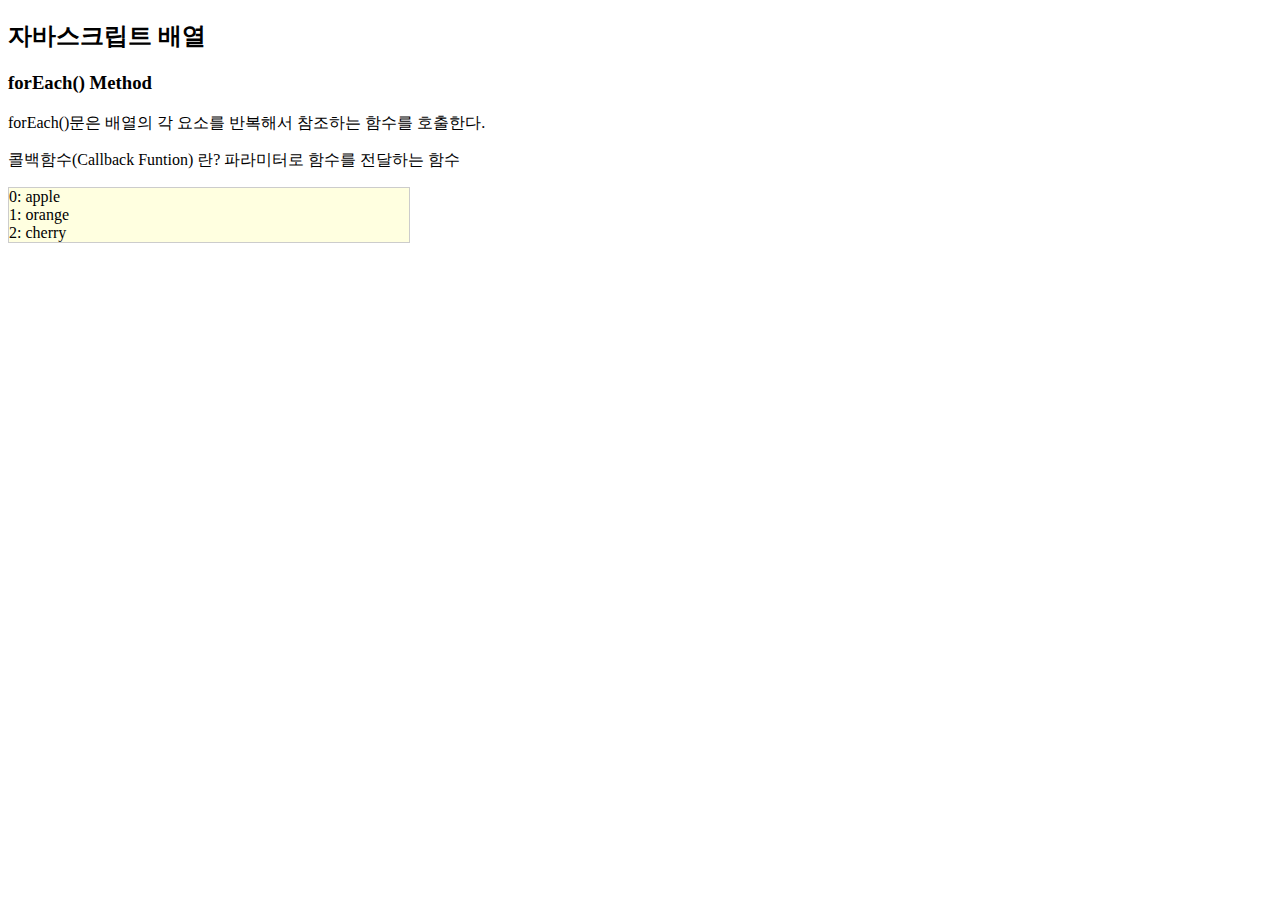
<file: index.html>
<!DOCTYPE html>
<html lang="ko">
<head>
    <meta charset="UTF-8">
    <meta name="viewport" content="width=device-width, initial-scale=1.0">
    <title>젤리</title>
		<style>
			#demo{
				border:1px solid #ccc;
				background-color:lightyellow;
				width:400px;
			}
	</style>
</head>
<body>
    <h2>자바스크립트 배열</h2>
    <h3>forEach() Method</h3>
    <p>forEach()문은 배열의 각 요소를 반복해서 참조하는 함수를 호출한다.</p>
    <p>콜백함수(Callback Funtion) 란? 파라미터로 함수를 전달하는 함수</p>
    <p id="demo"></p>

    <script>
        let arrPar = document.getElementById("demo");
        let text = "";
        const fruits = ["apple", "orange", "cherry"];
        fruits.forEach(myFunction);
        function myFunction(item, index){
            text += index + ": " + item + "<br>";
        }
        arrPar.innerHTML = text;
    </script>
</body>
</html>
</file>
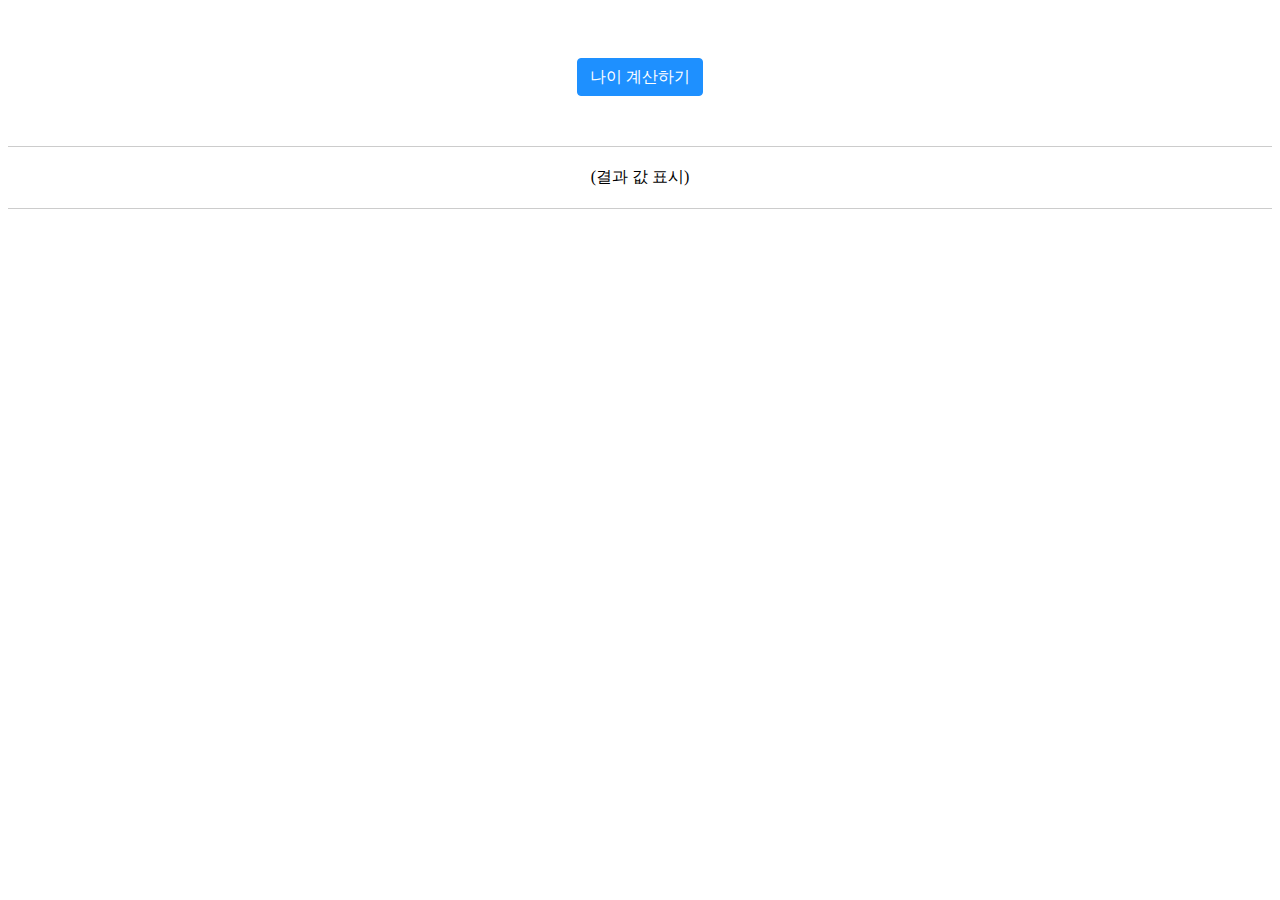
<file: age.html>
<!DOCTYPE html>
<html lang="en">
<head>
    <meta charset="UTF-8">
    <meta http-equiv="X-UA-Compatible" content="IE=edge">
    <meta name="viewport" content="width=device-width, initial-scale=1.0">
    <title>Document</title>
    <link rel="stylesheet" href="age.css">
    <script>
        function calc(){
            const Nyear = prompt("올해 연도를 입력하세요.", "2022");
            const Byear = prompt("태어난 연도를 입력하세요", "YYYY");
            let result1 = document.getElementById("result");
            result1.innerHTML=`${Nyear}년 현재, ${Byear}년생 당신의 나이는 ${Nyear - Byear +1}세입니다.`
        }
    </script>
</head>
<body>
    <button class="btn" onclick="calc()">나이 계산하기</button>
    <div id="result" class="show">(결과 값 표시)</div>
</body>
</html>
</file>
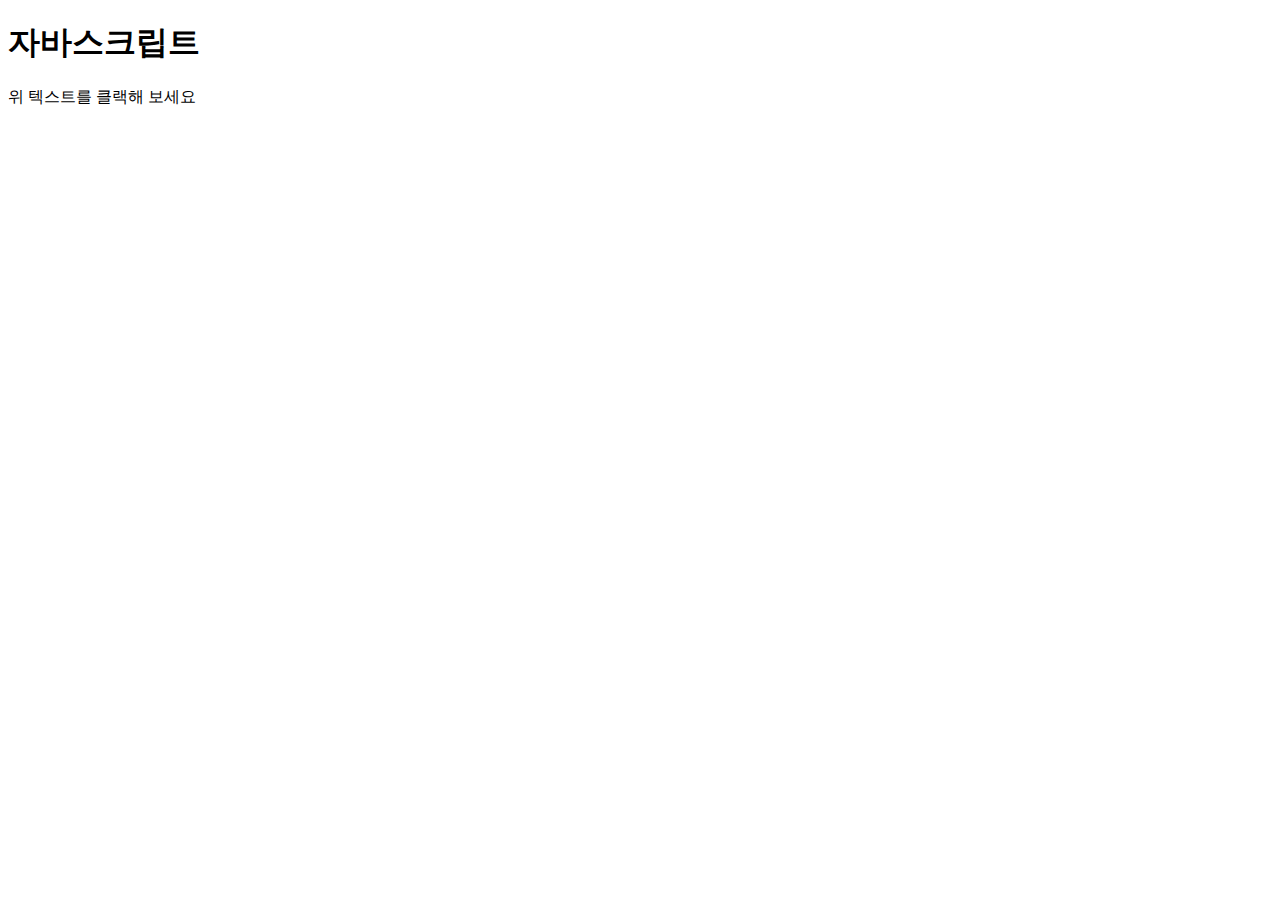
<file: change color.html>
<!DOCTYPE html> 
<html lang="en">
<head>
    <meta charset="UTF-8">
    <meta http-equiv="X-UA-Compatible" content="IE=edge">
    <meta name="viewport" content="width=device-width, initial-scale=1.0">
    <title>Document</title>
    <script>
        let num = 1;
        function js() { 
            if(num == 1){ // 1 일때
                document.getElementById("click").style.color="red";
                num -= 1; // 1빼서 0으로 만들기
            }
            else if(num == 0){ // 0 일때
                document.getElementById("click").style.color="blue";
                num += 1; // 1더해서 1로 만들기
            }
        }
    </script>
</head>
<body>
    <h1 onclick="js()" id="click">자바스크립트</h1>
    <p>위 텍스트를 클랙해 보세요</p>
</body>
</html>
</file>
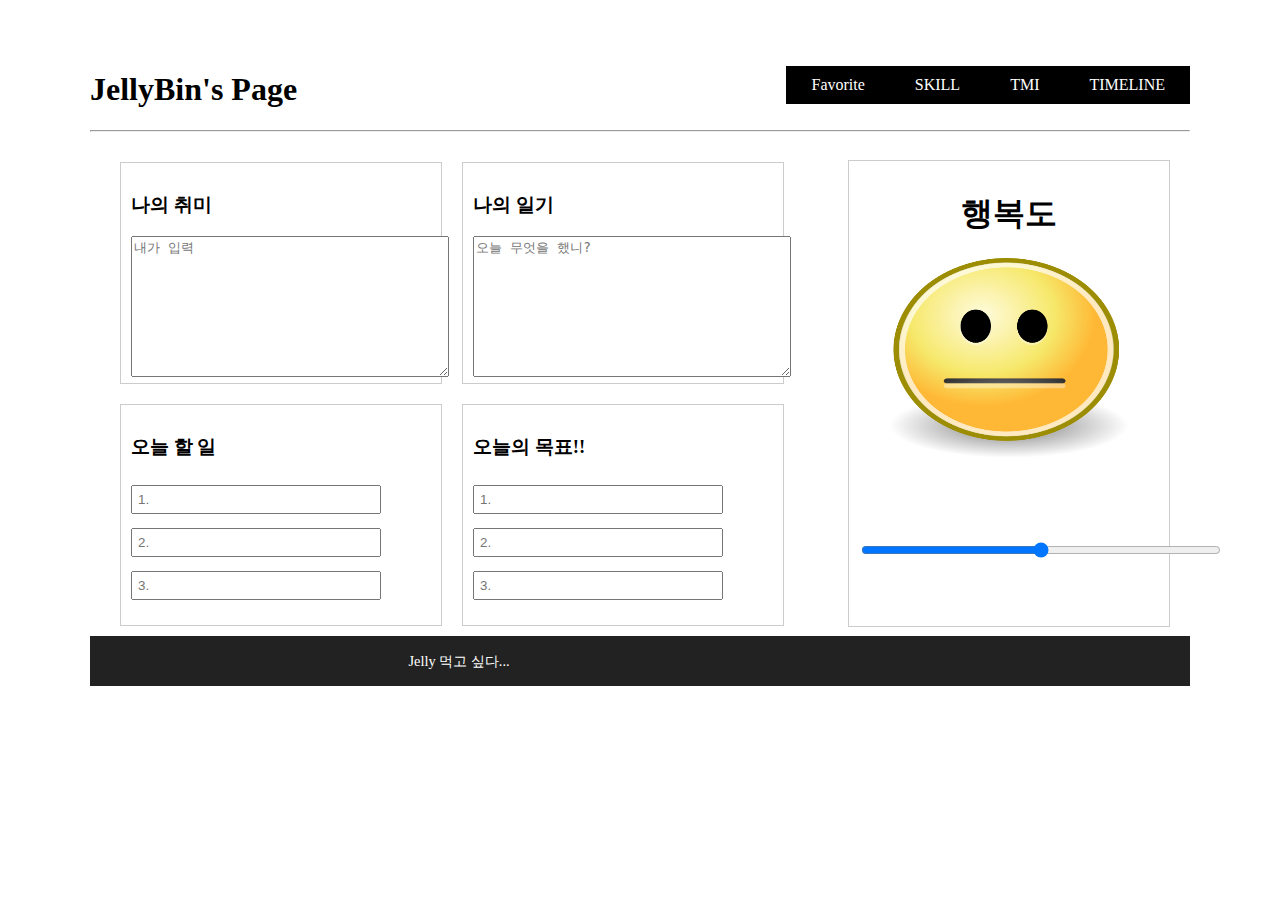
<file: class.html>
<html lang="en">
<head>
    <meta charset="UTF-8">
    <meta http-equiv="X-UA-Compatible" content="IE=edge">
    <meta name="viewport" content="width=device-width, initial-scale=1.0">
    <title>Document</title>
    <link href="class.css" rel="stylesheet">
</head>
<body>
    <div id="container">
        <header>
            <nav>
                <ul>
                    <li><a href="#" onclick="location.href='story1.html'">TIMELINE</a></li>
                    <li><a href="#">TMI</a></li>
                    <li><a href="#" onclick="location.href='story.html'">SKILL</a></li>
                    <li><a href="#">Favorite</a></li>
                </ul>
            </nav>
        </header>
<section>
    <h1>JellyBin's Page</h1>
    <hr>
    <div class="box12">
        <h1>행복도</h1>
        <img src="./99CBC0335A06E8941A.png" id="imgId">
        <input type="range" value="50" min="0" max="100" id="bar1">
    </div>
    <div id="mypj">
    <article>
        <h3>나의 취미</h3>
            <p><textarea placeholder="내가 입력" rows="9" cols="37"></textarea></p>
    </article>
    <article>
        <h3>나의 일기</h3>
            <p><textarea placeholder="오늘 무엇을 했니?" rows="9" cols="37"></textarea></p>
    </article>
    <article>
        <h3>오늘 할 일</h3>
            <input type="text" placeholder="1." class="myproject">
            <input type="text" placeholder="2." class="myproject">
            <input type="text" placeholder="3." class="myproject">

    </article>
    <article>
        <h3>오늘의 목표!!</h3>
            <input type="text" placeholder="1." class="myproject">
            <input type="text" placeholder="2." class="myproject">
            <input type="text" placeholder="3." class="myproject">
    </article>
    </div>
</section>
<footer>
    <p>Jelly 먹고 싶다...</p>
</footer>



</div>
</body>
</html>
</file>
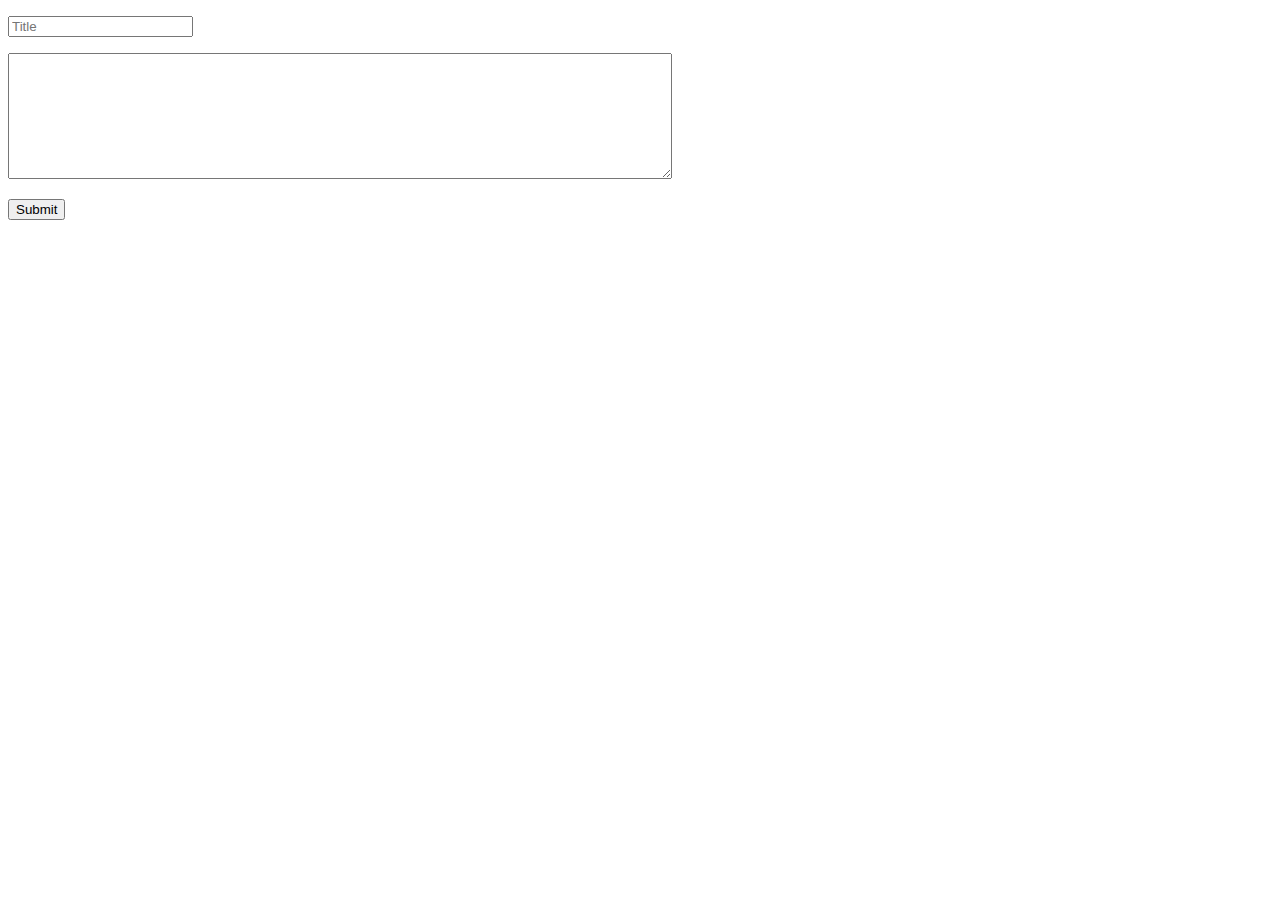
<file: form.html>
<!DOCTYPE html>
<html lang="en" dir="ltr">
  <head>
    <meta charset="utf-8">
    <title></title>
  </head>
  <body>
    <form action="form.php" method="POST">
      <p><input type="text" placeholder="Title" name="title"></p>
      <p><textarea name="description" rows="8" cols="80"></textarea></p>
      <p><input type="submit"></p>
    </form>

  </body>
</html>
</file>
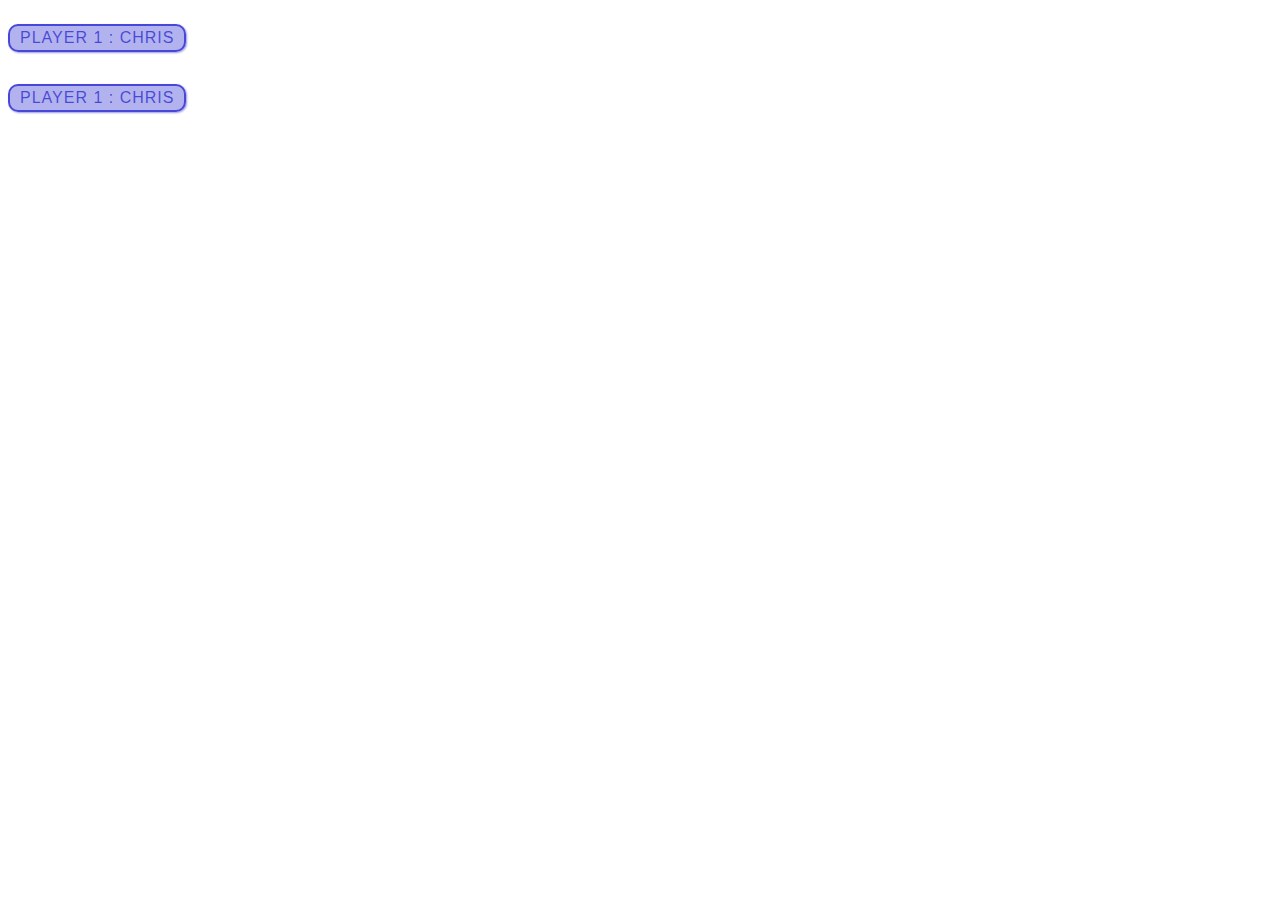
<file: name.html>
<!DOCTYPE html>
<html lang="en">
<head>
    <meta charset="UTF-8">
    <meta http-equiv="X-UA-Compatible" content="IE=edge">
    <meta name="viewport" content="width=device-width, initial-scale=1.0">
    <title>Document</title>
    <link rel="stylesheet" href="name.css">
</head>
<body>
    <p>Player 1 : Chris</p><br>
    <p>Player 1 : Chris</p>

    <script>
        const para = document.querySelector('p');
        para.addEventListener('click', updateName);
        function updateName(){
            let name = prompt('Enter a new name');
            para.textContent = 'Player 2: ' + name;
         
        }
    </script>
</body>
</html>
</file>
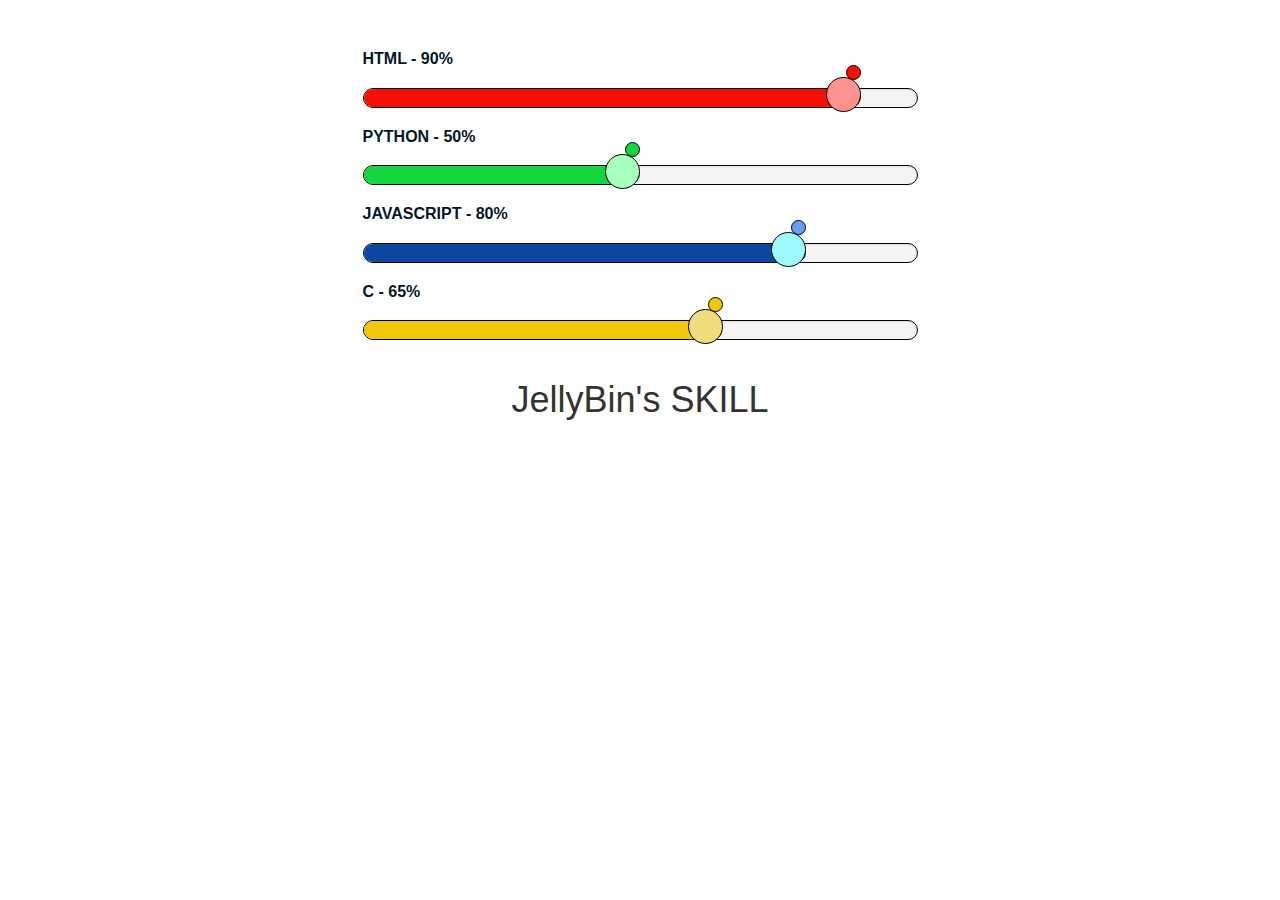
<file: story.html>
<!DOCTYPE html>
<html lang="en">
<head>
    <meta charset="UTF-8">
    <meta http-equiv="X-UA-Compatible" content="IE=edge">
    <meta name="viewport" content="width=device-width, initial-scale=1.0">
    <title>Document</title>
    <link href="story.css" rel="stylesheet">
</head>
<body>
    <html>
<head>
    <title>progress_Bar</title>
  <link href="https://maxcdn.bootstrapcdn.com/bootstrap/3.3.7/css/bootstrap.min.css" rel="stylesheet" integrity="sha384-BVYiiSIFeK1dGmJRAkycuHAHRg32OmUcww7on3RYdg4Va+PmSTsz/K68vbdEjh4u" crossorigin="anonymous">
    <link rel="stylesheet" href="https://maxcdn.bootstrapcdn.com/font-awesome/4.7.0/css/font-awesome.min.css" integrity="sha384-wvfXpqpZZVQGK6TAh5PVlGOfQNHSoD2xbE+QkPxCAFlNEevoEH3Sl0sibVcOQVnN" crossorigin="anonymous">
  </head>
<body>
<div class="container">
    <div class="row">
        <div class="col-md-offset-3 col-md-6">
            <h3 class="progress-title">HTML - 90%</h3>
            <div class="progress red">
                <div class="progress-bar" style="width: 90%;  background-color:#F51008;">
                </div>
            </div>

            <h3 class="progress-title">PYTHON - 50%</h3>
            <div class="progress green">
                <div class="progress-bar" style="width: 50%;  background-color:#13D73E;">
                </div>
            </div>

            <h3 class="progress-title">JAVASCRIPT - 80%</h3>
            <div class="progress blue">
                <div class="progress-bar" style="width:80%;  background-color:#0D47A1;">
                </div>
            </div>


            <h3 class="progress-title">C - 65%</h3>
            <div class="progress yellow">
                <div class="progress-bar" style="width:65%; background-color:#F0C808;">
                </div>
            </div>
        </div>
    </div>
</div>
    <h1 id="text">JellyBin's SKILL</h1>
</body>
</html>
</body>
</html>
</file>
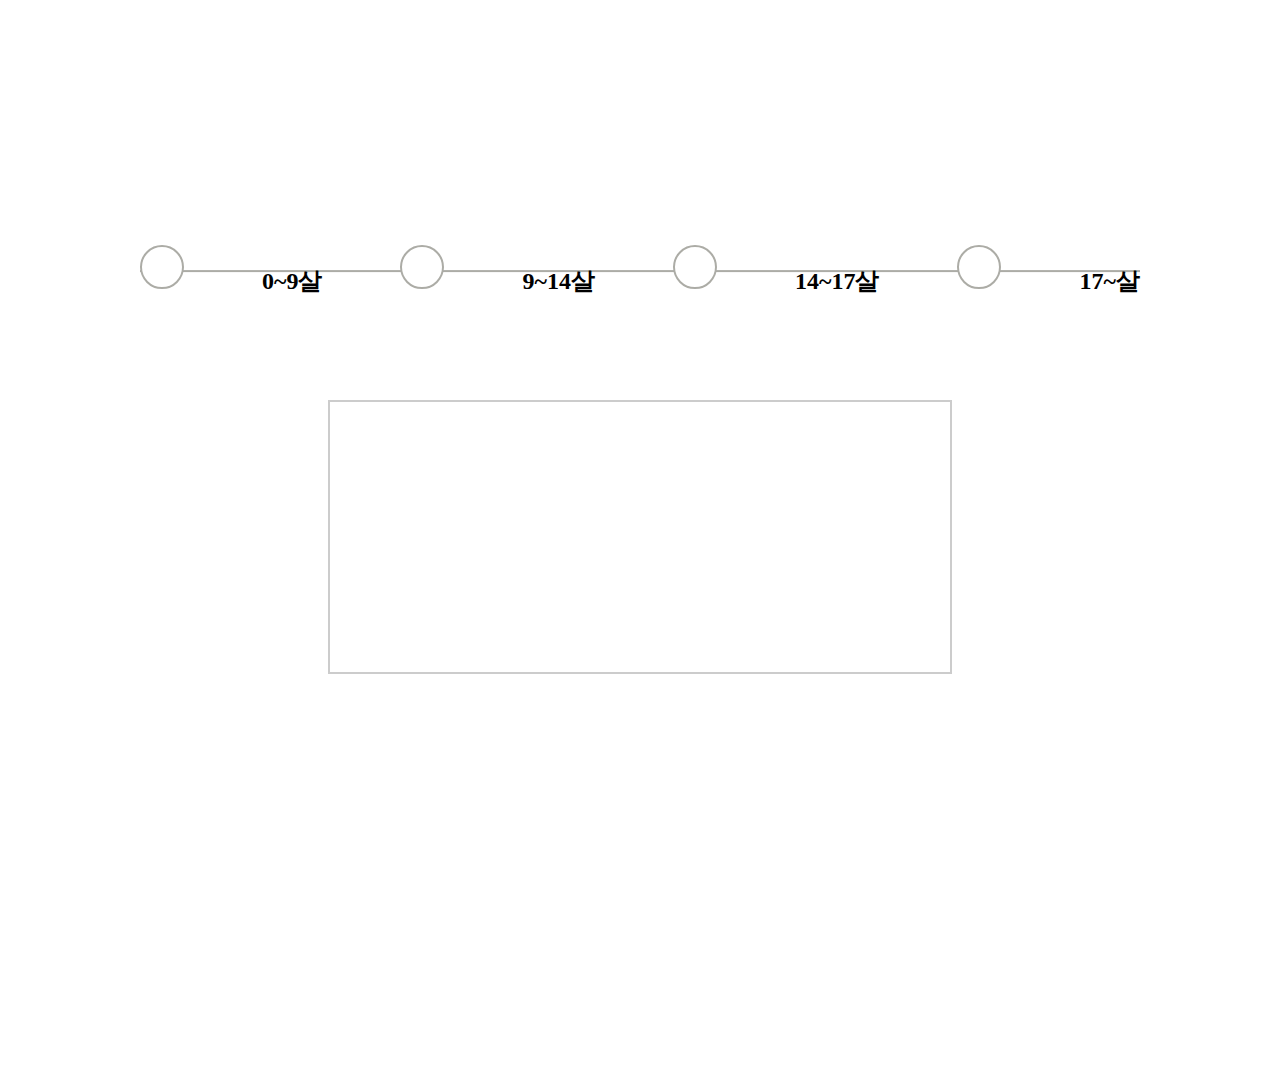
<file: story1.html>
<!DOCTYPE html>
<html lang="en">
<head>
    <meta charset="UTF-8">
    <meta http-equiv="X-UA-Compatible" content="IE=edge">
    <meta name="viewport" content="width=device-width, initial-scale=1.0">
    <title>Document</title>
    <link rel="stylesheet" href="story1.css">
</head>
<body>
    <div class="container">
        <div class="progress">
          <div class="percent"></div>
        </div>
        <div class="steps">
          <div class="step" id="0"></div><h2>0~9살</h2>
          <div class="step" id="1"></div><h2>9~14살</h2>
          <div class="step" id="2"></div><h2>14~17살</h2>
          <div class="step" id="3"></div><h2>17~살</h2>
        </div>
      </div>
        <p></p>
      <div id="box">
        
      </div>

      <script>
        let els = document.getElementsByClassName('step');
        let steps = [];
        Array.prototype.forEach.call(els, (e) => {
        steps.push(e);
        e.addEventListener('click', (x) => {
        progress(x.target.id);
    });
});

        function progress(stepNum) {
        let p = stepNum * 30;
        document.getElementsByClassName('percent')[0].style.width = `${p}%`;
        steps.forEach((e) => {
        if (e.id === stepNum) {
            e.classList.add('selected');
            e.classList.remove('completed');
}
        if (e.id < stepNum) {
            e.classList.add('completed');
}
        if (e.id > stepNum) {
            e.classList.remove('selected', 'completed');
}
});
}
</script>
</body>
</html>
</file>
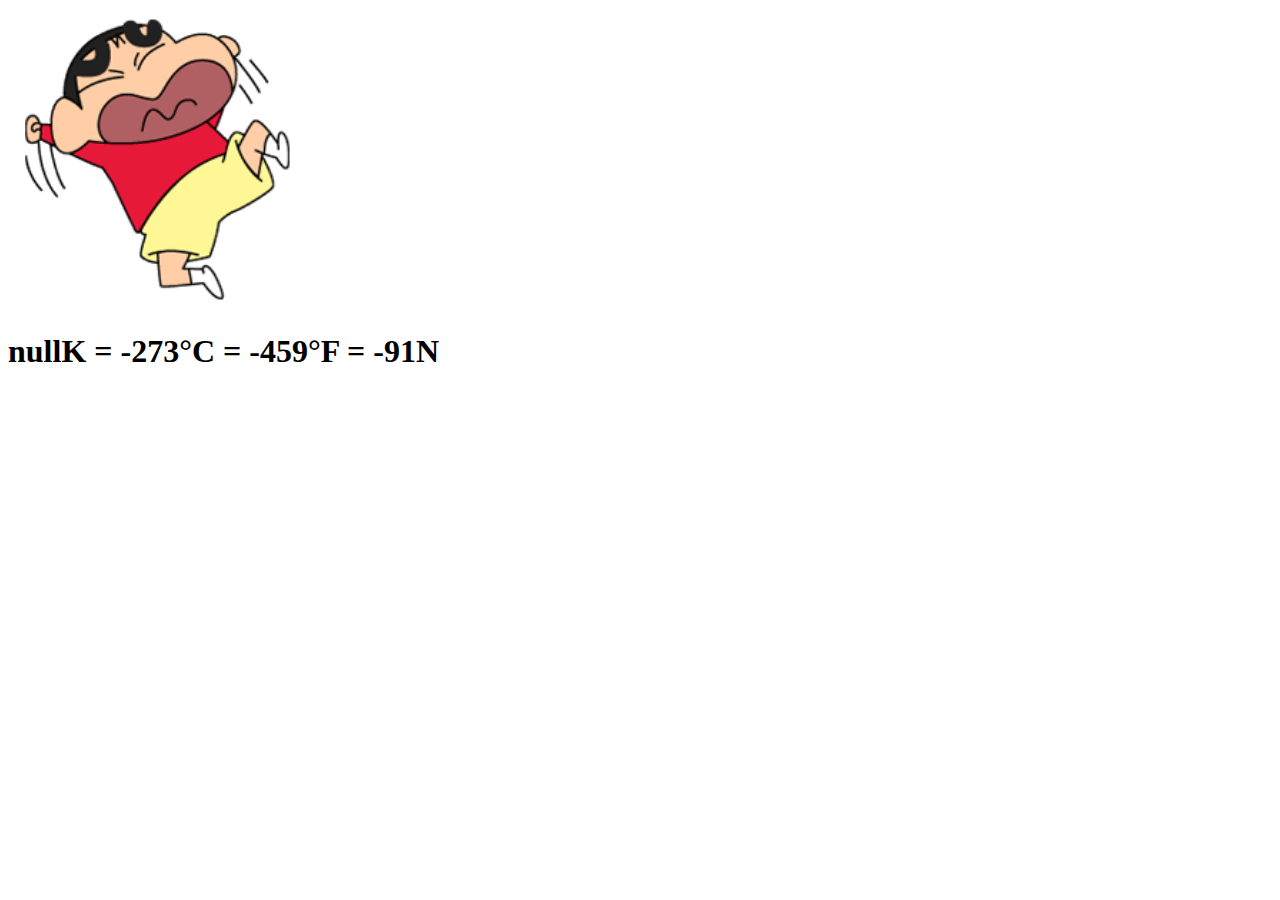
<file: temperature.html>
<!DOCTYPE html>

<html lang="en">

<head>

    <meta charset="UTF-8">

    <meta http-equiv="X-UA-Compatible" content="IE=edge">

    <meta name="viewport" content="width=device-width, initial-scale=1.0">

    <title>Document</title>

</head>

<body>

    <img src="./05ac6009595cfe9c9a69875e3a446efa8f324a0b9c48f77dbce3a43bd11ce785.png" style="width:300px">



    <script>

        const kelvin = prompt("켈빈 온도는 몇 도입니까?", "293");

        let celsius = Math.ceil(kelvin - 273.15); //ceil == 올림

        let farenheit = Math.ceil((kelvin - 273.15) * 9/5 + 32);

        let newton = Math.floor((kelvin - 273.15)*0.33); //floor == 내림

        document.write(`<h1>${kelvin}K = ${celsius}°C = ${farenheit}°F = ${newton}N </h1>`);

    </script>

</body>

</html>
</file>
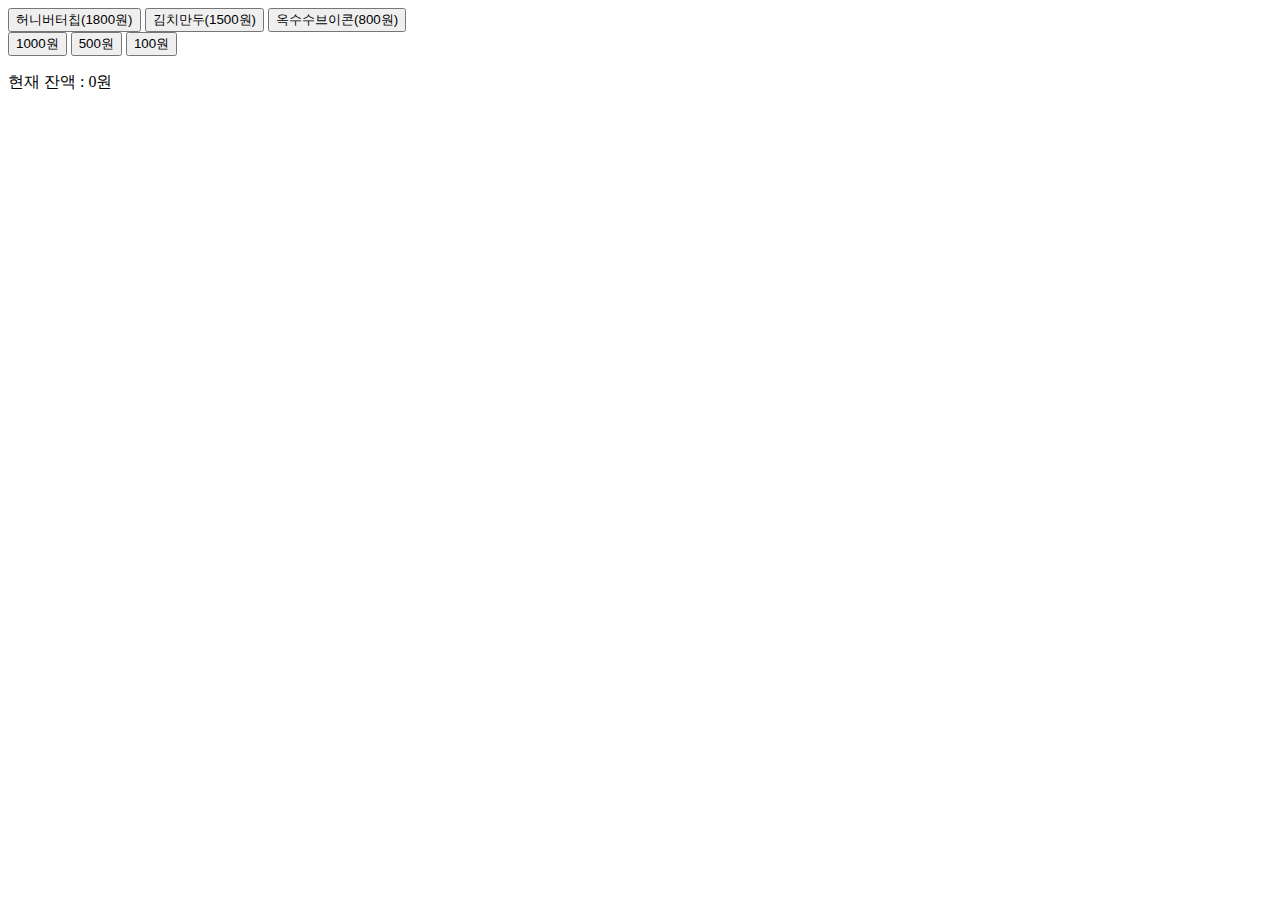
<file: 자판기.html>
<!DOCTYPE html>
<html lang="en">
<head>
    <meta charset="UTF-8">
    <meta http-equiv="X-UA-Compatible" content="IE=edge">
    <meta name="viewport" content="width=device-width, initial-scale=1.0">
    <title>Document</title>
    <script>
        let money = 0;
        function buy(price) {
            if(money == 0 || money < price) {
                alert("돈 부족!");
            }
            else {
                switch(price){
                    case 1800:
                        money -= price;
                        alert("허니버터칩 구매");
                        setMoney(0);
                        break;
                    case 1500:
                        money -= price;
                        alert("김치만두 구매");
                        setMoney(0);
                        break;
                    case 800:
                    money -= price;
                        alert("v콘 구매");
                        setMoney(0);
                        break;  
                    default:
                        break;     
                }
            }
        }

        function setMoney(won) {
            money += won; 
            document.getElementById("main").innerHTML = "현재 잔액 : "+money+"원"; //아이디가 main인 아이디를 찾아간다
            isBuy();
        }

        function isBuy() {
            if(money >= 1800) {
                document.getElementById("buy1").style.color="blue"; //1800원 보다 크거나 같을 때 색깔 출력
                document.getElementById("buy2").style.color="blue";
                document.getElementById("buy3").style.color="blue";
            }
            else if(money >= 1500) {
                document.getElementById("buy1").style.color="red"; //1500원 보다 크거나 같을 때 색깔 출력
                document.getElementById("buy2").style.color="blue";
                document.getElementById("buy3").style.color="blue";
            }
            else if(money >= 800) {
                document.getElementById("buy1").style.color="red"; //800원 보다 크거나 같을 때 색깔 출력
                document.getElementById("buy2").style.color="red";
                document.getElementById("buy3").style.color="blue";
            }
            else {
                document.getElementById("buy1").style.color="red"; // 아니면 빨간 색깔 출력
                document.getElementById("buy2").style.color="red";
                document.getElementById("buy3").style.color="red";
            }
        }

    </script>
</head>
<body>
    <div>
        <button onclick="buy(1800)" id="buy1">허니버터칩(1800원)</button>
        <button onclick="buy(1500)" id="buy2">김치만두(1500원)</button>
        <button onclick="buy(800)" id="buy3">옥수수브이콘(800원)</button>
    </div>
    <div>
        <button onclick="setMoney(1000)">1000원</button>
        <button onclick="setMoney(500)">500원</button>
        <button onclick="setMoney(100)">100원</button>
    </div>
    <div>
        <p id="main">현재 잔액 : 0원</p>
    </div>
</body>
</html>
</file>
<file: age.css>
body {      
          text-align:center;
        }
        .btn {
        margin-top:50px;
        font-weight: 400;
        color:#fff;
        background-color:dodgerblue;
        text-align: center;
        white-space: nowrap;
        vertical-align: middle;
        border: 1px solid transparent;
        padding: 0.375rem 0.75rem;
        font-size: 1rem;
        line-height: 1.5;
        border-color:dodgerblue;
        border-radius: 0.25rem;
        transition: background-color 0.15s ease-in-out, border-color 0.15s ease-in-out, box-shadow 0.15s ease-in-out;
        }

        .btn:hover {
        color:#fff;
        background-color:rgb(35, 160, 35);
        border-color:rgb(35, 160, 35);
        }
       .show {
        margin-top: 50px;
        padding:20px 30px;
        border-top:1px solid #ccc;
        border-bottom:1px solid #ccc;
        }
</file>
<file: class.css>
#container {
    width: 1100px;
    margin: 20px auto;
    padding: 30px;
}
#mypj {
    width: 800px;
    margin: 10px;
    padding: 10px;
}
ul {
    list-style: none;
}
ul li {
    float:right
}
a {
    display: block;
    padding: 10px 25px;
    background-color:black;
}
a:link, a:visited {
    color: white;
    text-decoration: none;
}
a:hover {
    color:#fff;
    background-color: lightgray;
}
h2 {
    margin: 10px;
    clear: left;
    padding: 10px 20px;
}
p {
    line-height: 20px;
    font-size: 12px;
}
article {
    float: left;
    width: 300px;
    height: 200px;
    margin: 10px;
    padding: 10px;
    border: 1px solid #ccc;
}
footer {
    clear: left;
    width: 100%;
    height: 50px;
    background-color: #222;
}
footer > p {
    color: #fff;
    font-size: 0.9em;
    text-align: center;
    line-height: 50px;
}
article .myproject {
    padding: 5px;
    width: 250px;
    margin: 7px auto;
}

.box12 {
    width: 300px;
    height: 445px;
    border: 1px solid #ccc;
    float: right;
    margin: 20px;
    padding: 10px;    
}

.box12 h1 {
    text-align: center;
}

.box12 #bar1 {
    block-size: 20vmin;
    inline-size: 40vmin;
    display: grid;
    place-items: center;
    position: relative;
}

footer p {
    text-align: center;
}
img {
    width : 80%;
    height: 45%;
    display: block; margin: 0px auto;
}
</file>
<file: name.css>
p {
  font-family: 'helvetica neue', helvetica, sans-serif;
  letter-spacing: 1px;
  text-transform: uppercase;
  text-align: center;
  border: 2px solid rgba(0,0,200,0.6);
  background: rgba(0,0,200,0.3);
  color: rgba(0,0,200,0.6);
  box-shadow: 1px 1px 2px rgba(0,0,200,0.4);
  border-radius: 10px;
  padding: 3px 10px;
  display: inline-block;
  cursor:pointer;
  }
</file>
<file: story.css>
body{
  margin: 50px 20px !important;
}
h3{
  margin: 0;
}
.progress-title{
  font-size: 16px;
  color:#011627;
  margin:0px 0 20px;
  font-weight: 700;
}
.progress{
  background-color:#fff;
  height:15px;
  overflow: visible !important;
  position: relative;
  margin-bottom: 30px;
  position: relative;
  border-radius:20px !important;
  box-shadow: none;
border:1px solid black;
}
.progress .progress-bar{
  animation: animate-positive 2s;
  position: relative;
  box-shadow: none;
border-radius:20px !important;
}
.progress .progress-bar:after{
  content:"";
  position: absolute;
  top: -12px;
  right: 0px;
  background-color: #FF918E;
  height:35px;
  width: 35px;
  border-radius: 50%;
border:1px solid black;
}
.progress.green .progress-bar:after{
  background-color:#A8FEBB;
}.progress.blue .progress-bar:after{
  background-color: #9CF9FB;
}.progress.yellow .progress-bar:after{
  background-color:#EFDC7C;
}

.progress .progress-bar:before{
content:"";
  position: absolute;
  top: -24px;
  right: 0px;
  background-color:#F51008;
  height:15px;
  width: 15px;
  border-radius: 50%;
border:1px solid black;
}

.progress.green .progress-bar:before{
  background-color:#13D73E;
}.progress.blue .progress-bar:before{
  background-color:  #679EF7;
}.progress.yellow .progress-bar:before{
  background-color:#F0C808;
}
.progress .progress-value{
  position: absolute;
  padding: 3px 7px;
  top:-50px;
  right:-20px;
  font-size:14px;
  color:#ffffff;
  background-color: #000000;
  display: block;
}
.progress .progress-value:after{
  content: "";
  position: absolute;
  bottom:-6px;
  left: 35%;
  border-top: 7px solid #000000;
  border-left: 7px solid transparent;
  border-right: 7px solid transparent;
}

@-webkit-keyframes animate-positive {
  0% { width: 0%; }
}

@keyframes animate-positive {
  0% { width: 0%; }
}

#text {
  text-align: center;
}
</file>
<file: story1.css>
body {
    margin: 0;
    padding: 0;
  }
  .container {
    position: absolute;
    top: 30%;
    left: 50%;
    transform: translate(-50%, -50%);
  }
  .steps {
    position: relative;
    display: flex;
    justify-content: space-between;
    width: 1000px;
  }
  .step {
    width: 40px;
    height: 40px;
    background: #fff;
    border: 2px solid #ACACA6;
    border-radius: 50%;
    transition: background 1s;
  }
  .step.selected {
    border: 2px solid #4B81BD;   
  }
  .step.completed {
    border: 2px solid #4B81BD;
    background: #4B81BD; 
  }
  .progress {
    position: absolute;
    width: 100%;
    height: 50%;
    border-bottom: 2px solid #ACACA6;
    z-index: -1;
  }
  .percent {
    position: absolute;
    width: 0;
    height: 100%;
    border-bottom: 2px solid #4B81BD;
    z-index: 1;
    transition: width 1s;
  }

  h2 {
    text-align: center;
    display: block;
    height: 10px;
  }
  #box {
    width: 600px;
    height: 250px;
    margin: 400px auto;
    padding: 10px;
    border: 2px solid #ccc;
    
  }
</file>
